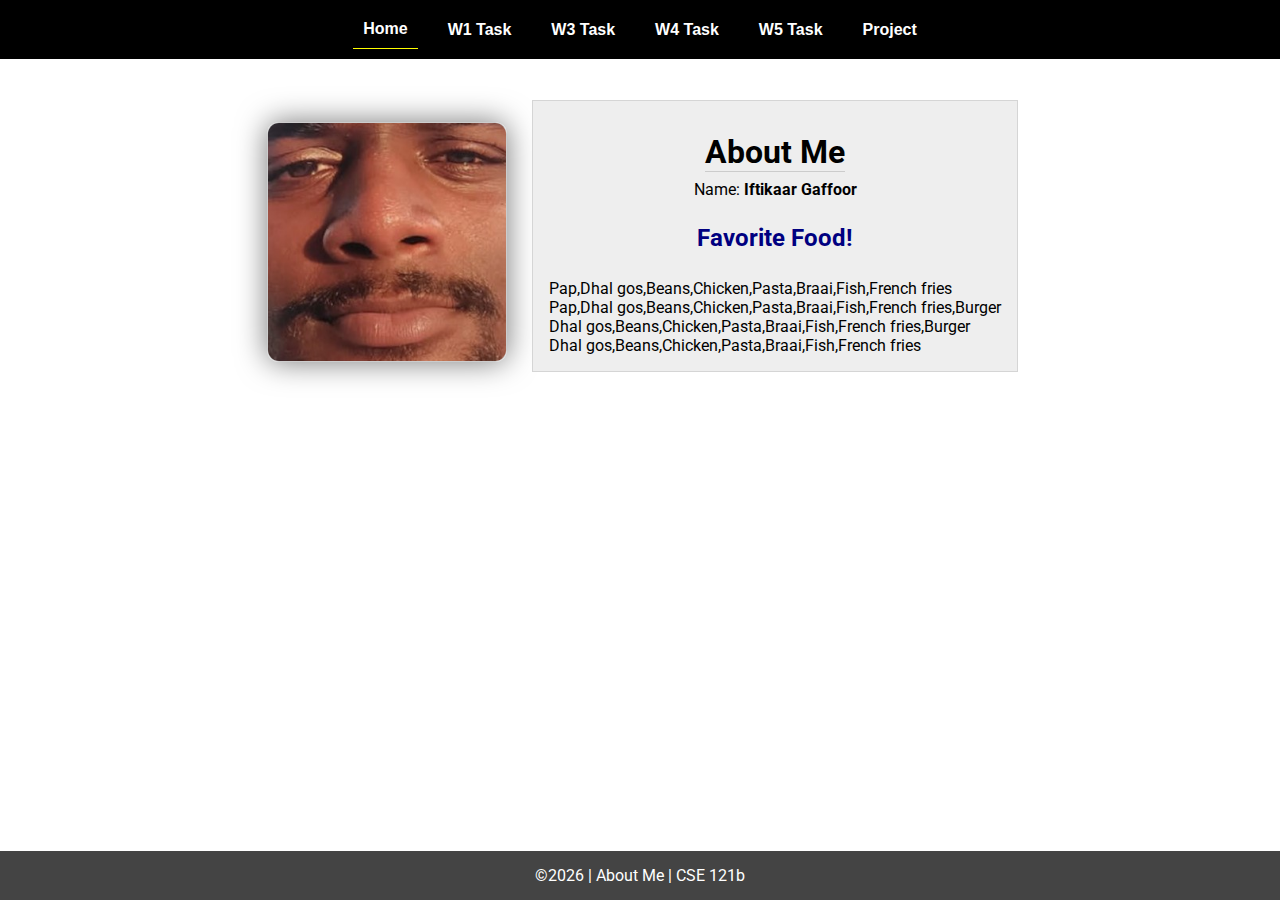
<file: index.html>
<!DOCTYPE html>
<html lang="en">

<head>
  <meta charset="UTF-8">
  <meta name="viewport" content="width=device-width, initial-scale=1.0">
  <title>About Me | CSE 121B | W02: Programming Tasks</title>
  <link rel="preconnect" href="https://fonts.googleapis.com">
  <link rel="preconnect" href="https://fonts.gstatic.com" crossorigin>
  <link href="https://fonts.googleapis.com/css2?family=Roboto:wght@400;600&display=swap"
    rel="stylesheet">
  <link rel="stylesheet" href="styles/main.css">
</head>

<body>
  <nav>
    <ul id="menu">
      <li><a id="toggleMenu">&equiv;</a></li>
      <li><a href="index.html" class="active">Home</a></li>
      <li><a href="w01-task.html">W1 Task</a></li>
      <li><a href="w03-task.html">W3 Task</a></li>
      <li><a href="w04-task.html">W4 Task</a></li>
      <li><a href="w05-task.html">W5 Task</a></li>
      <li><a href="project.html">Project</a></li>
    </ul>
  </nav>
  <main id="home">
    <picture>
      <img src="images/placeholder.png" alt="Placeholder Image">
    </picture>
    <section>
      <h1>About Me</h1>
      <div class="info">Name: <span id="name"></span></div>
      <h2>Favorite Food!</h2>
      <div class="block" id="food"></div>
    </section>
  </main>
  <footer>
    &copy;<span id="year"></span> | About Me | CSE 121b
  </footer>
  <script src="scripts/main.js"></script>
  <script src="scripts/w02-task.js"></script>
</body>

</html>
</file>
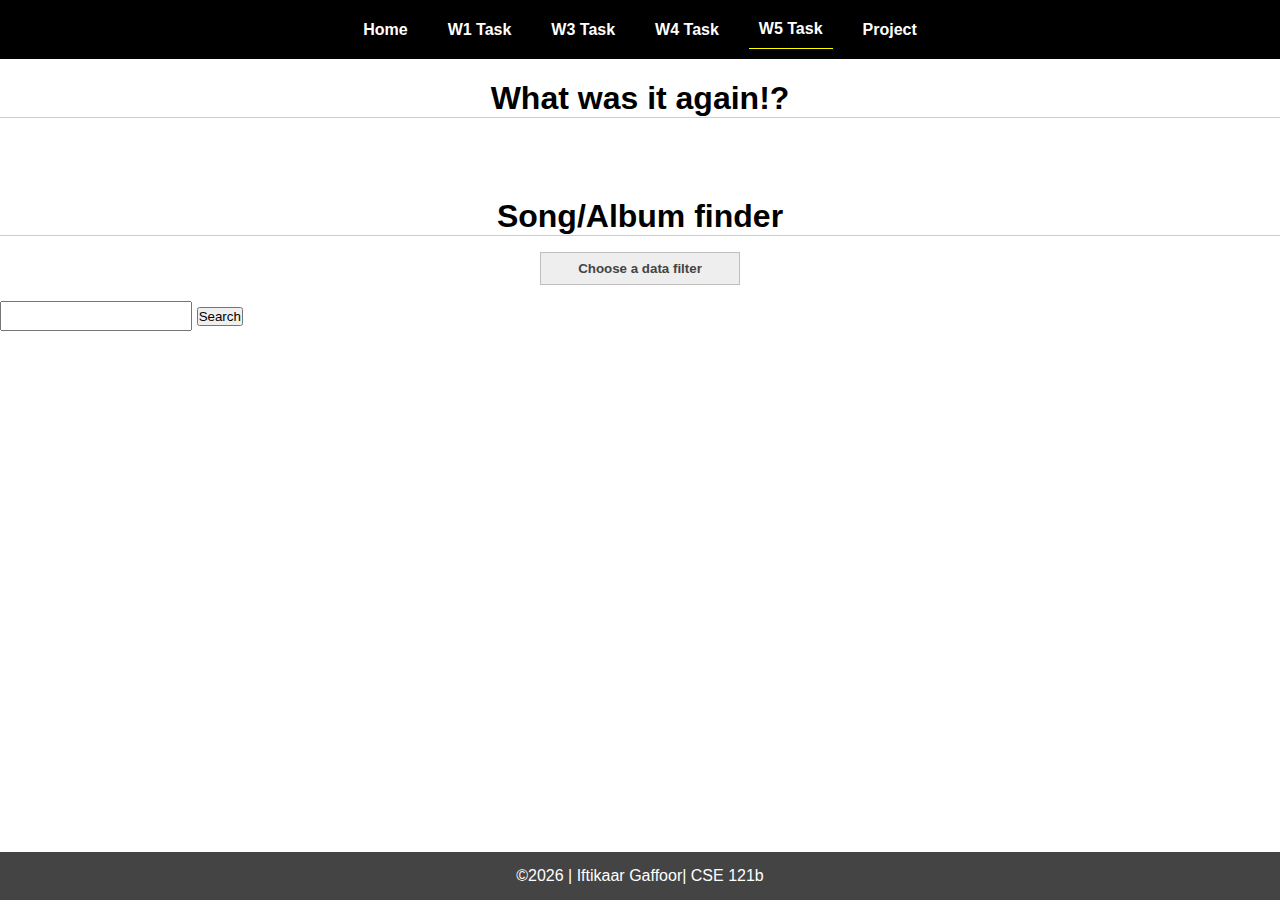
<file: project.html>
<!DOCTYPE html>
<html lang="en">
<head>
    <meta charset="UTF-8">
    <meta name="viewport" content="width=device-width, initial-scale=1.0">
    <script src="scripts/project.js" type="module" defer></script>
    <link rel="stylesheet" href="styles/main.css">
    <title>Project</title>
</head>
<body>
    <nav>
        <ul id="menu">
            <li><a id="toggleMenu">&equiv;</a></li>
            <li><a href="index.html">Home</a></li>
            <li><a href="w01-task.html">W1 Task</a></li>
            <li><a href="w03-task.html">W3 Task</a></li>
            <li><a href="w04-task.html">W4 Task</a></li>
            <li><a href="w05-task.html" class="active">W5 Task</a></li>
            <li><a href="project.html">Project</a></li>
        </ul>
    </nav>
    <main id="gridly">
        <h1>What was it again!?</h1>
        <h1>Song/Album finder</h1>
        <select id="sortBy" title="Choose a data filter.">
            <option value="" disabled selected>Choose a data filter</option>
            <option value="song">Songs</option>
            <option value="album">Album</option>
        </select>
        <input type="text" value="" id="name">
        <button id="search">Search</button>
    
    <div id="songs">
    </div>
</main>
<footer>
    &copy;<span id="year"></span> | Iftikaar Gaffoor| CSE 121b
</footer>
</body>
</html>
</file>
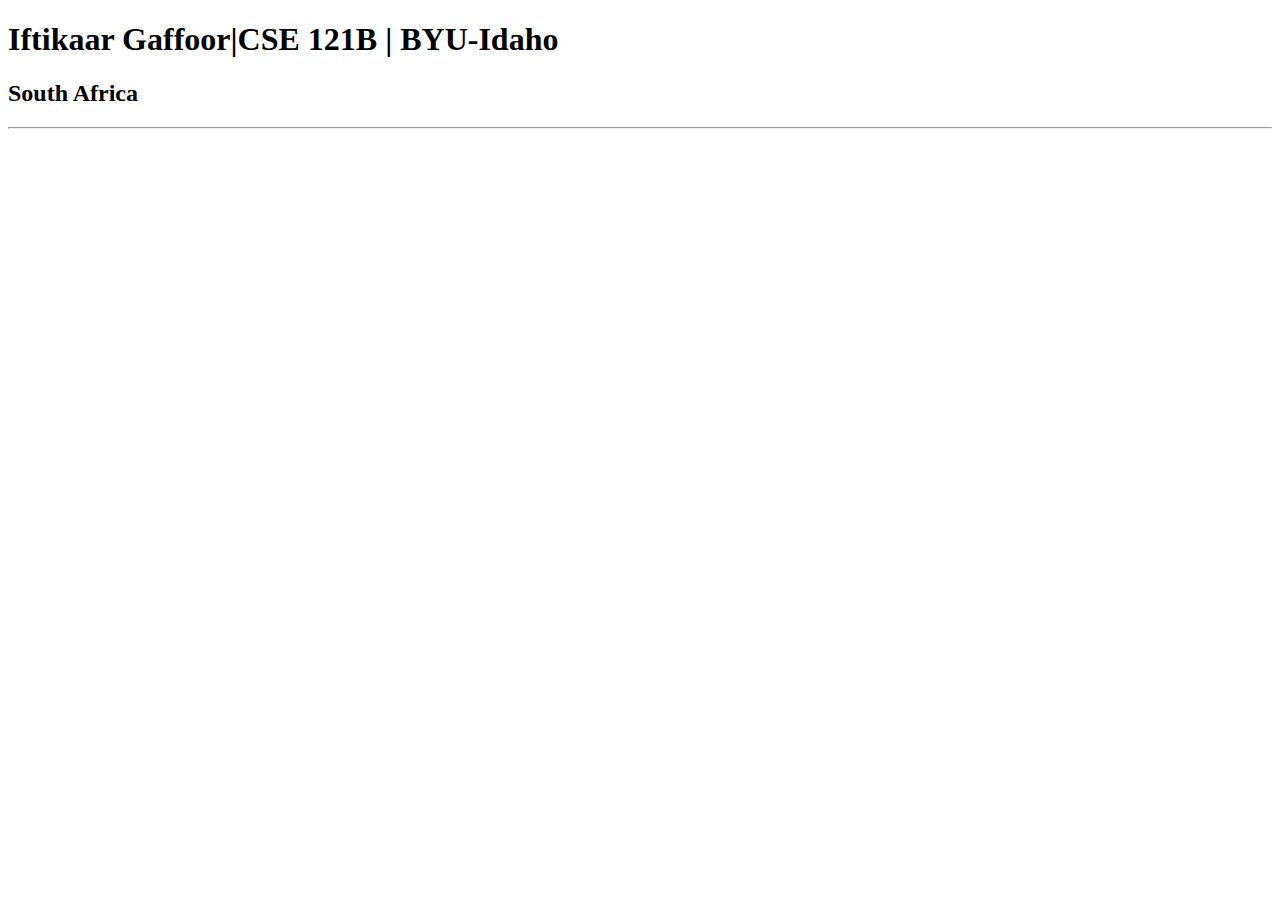
<file: test.html>
<!DOCTYPE html>
<html lang="en">
<head>
    <meta charset="UTF-8">
    <meta name="viewport" content="width=device-width, initial-scale=1.0">
    <title>Iftikaar Gaffoor|CSE 121B | BYU-Idaho</title>
</head>
<body>
    <h1>Iftikaar Gaffoor|CSE 121B | BYU-Idaho</h1>
    <h2>South Africa</h2>
    <hr>
</body>
</html>
</file>
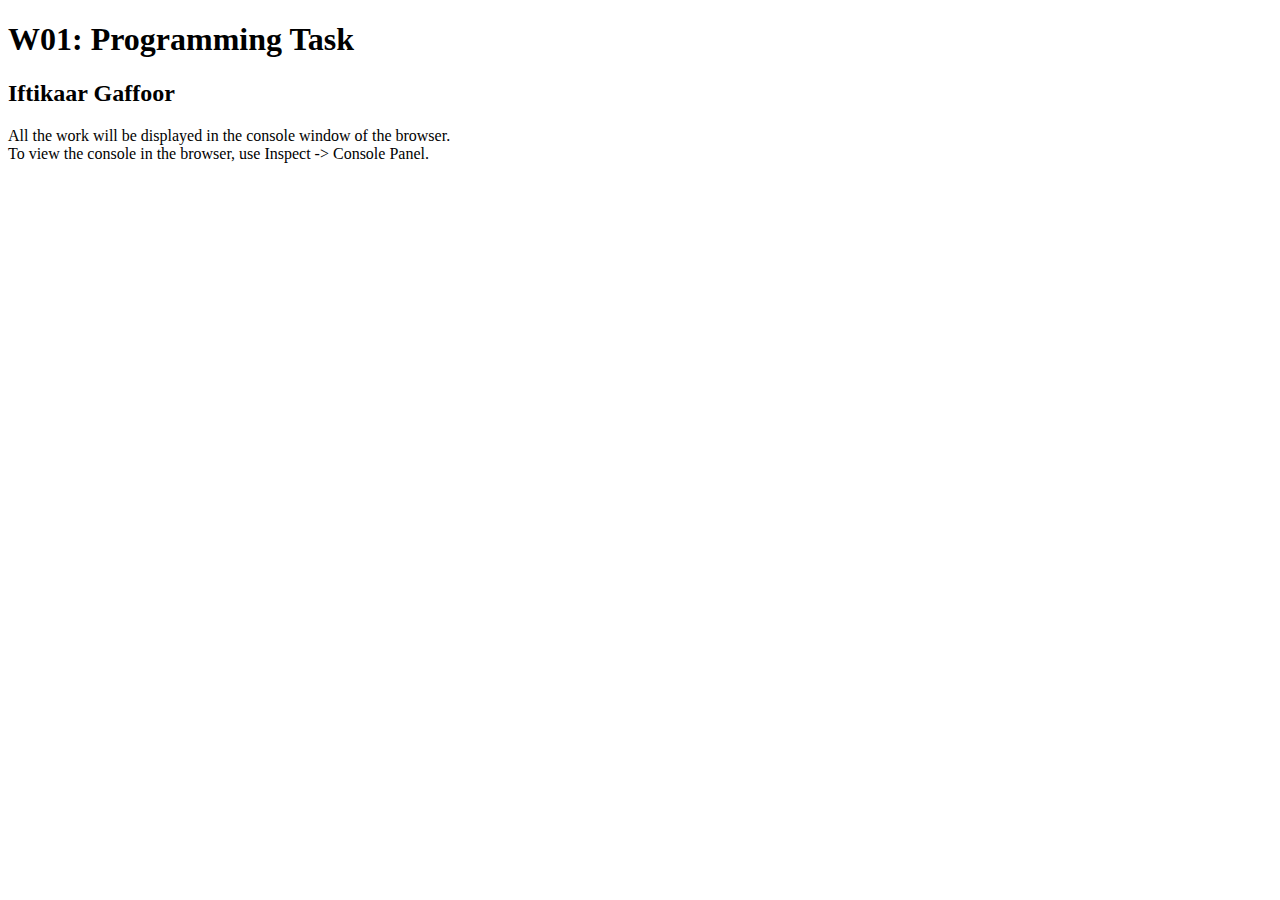
<file: w01-task.html>
<!DOCTYPE html>
<html lang="en">

<head>
  <meta charset="UTF-8">
  <meta name="viewport" content="width=device-width, initial-scale=1.0">
  <title>W01: Programming Task</title>
</head>

<body>
  <h1>W01: Programming Task</h1>
  <h2>Iftikaar Gaffoor</h2>
  <p>All the work will be displayed in the console window of the browser.
    <br>To view the console in the browser, use Inspect -> Console Panel.
  </p>

  <script src="w01-task.js"></script>

</body>
</html>
</file>
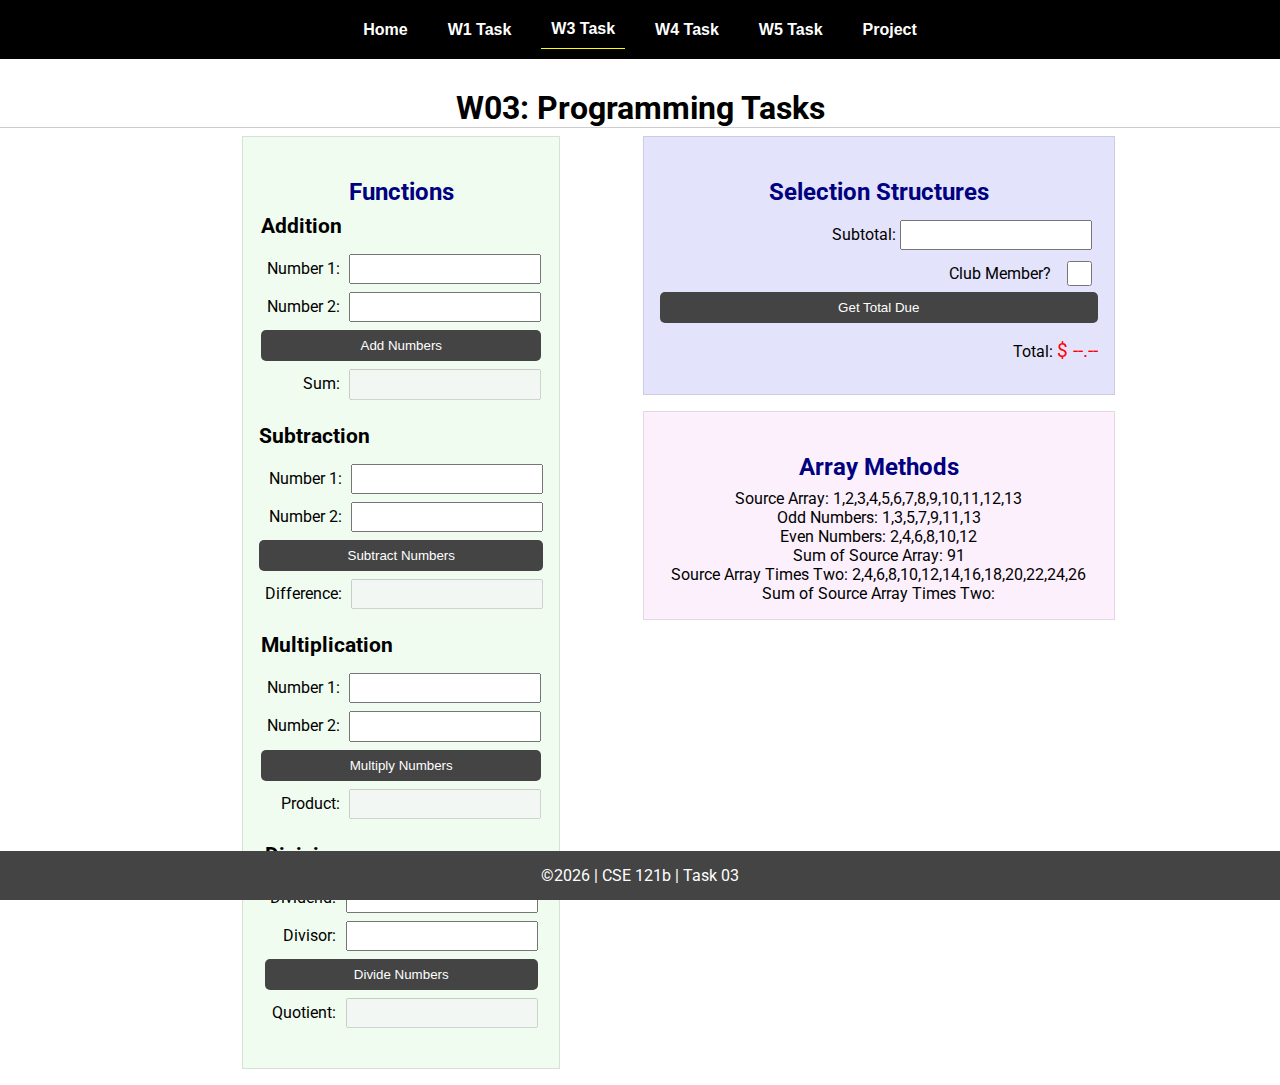
<file: w03-task.html>
<!DOCTYPE html>
<html lang="en">

<head>
    <meta charset="UTF-8">
    <meta name="viewport" content="width=device-width, initial-scale=1.0">
    <title>CSE 121b | W03: Programming Tasks</title>
    <link rel="preconnect" href="https://fonts.googleapis.com">
    <link rel="preconnect" href="https://fonts.gstatic.com" crossorigin>
    <link href="https://fonts.googleapis.com/css2?family=Roboto:wght@400;600&display=swap"
        rel="stylesheet">
    <link rel="stylesheet" href="styles/main.css">
</head>

<body>
    <nav>
        <ul id="menu">
            <li><a id="toggleMenu">&equiv;</a></li>
            <li><a href="index.html">Home</a></li>
            <li><a href="w01-task.html">W1 Task</a></li>
            <li><a href="w03-task.html" class="active">W3 Task</a></li>
            <li><a href="w04-task.html">W4 Task</a></li>
            <li><a href="w05-task.html">W5 Task</a></li>
            <li><a href="project.html">Project</a></li>
        </ul>
    </nav>>
    <header>
        <h1>W03: Programming Tasks</h1>
    </header>
    <main id="task3">
        <section id="section1">
            <h2>Functions</h2>
            <article>
                <h3>Addition</h3>
                <div>
                    <label for="add1">Number 1:</label>
                    <input type="text" id="add1" name="add1">
                </div>
                <div>
                    <label for="add2">Number 2:</label>
                    <input type="text" id="add2" name="add2">
                </div>
                <div>
                    <input type="button" id="addNumbers" value="Add Numbers">
                </div>
                <div>
                    <label for="sum">Sum:</label>
                    <input type="text" id="sum" name="sum" disabled>
                </div>
            </article>
            <article>
                <h3>Subtraction</h3>
                <div>
                    <label for="subtract1">Number 1:</label>
                    <input type="text" id="subtract1" name="subtract1">
                </div>
                <div>
                    <label for="subtract2">Number 2:</label>
                    <input type="text" id="subtract2" name="subtract2">
                </div>
                <div>
                    <input type="button" id="subtractNumbers" value="Subtract Numbers">
                </div>
                <div>
                    <label for="difference">Difference:</label>
                    <input type="text" id="difference" name="difference" disabled>
                </div>
            </article>
            <article>
                <h3>Multiplication</h3>
                <div>
                    <label for="factor1">Number 1:</label>
                    <input type="text" id="factor1" name="factor1">
                </div>
                <div>
                    <label for="factor2">Number 2:</label>
                    <input type="text" id="factor2" name="factor2">
                </div>
                <div>
                    <input type="button" id="multiplyNumbers" value="Multiply Numbers">
                </div>
                <div>
                    <label for="product">Product:</label>
                    <input type="text" id="product" name="product" disabled>
                </div>
            </article>
            <article>
                <h3>Division</h3>
                <div>
                    <label for="dividend">Dividend:</label>
                    <input type="text" id="dividend" name="dividend">
                </div>
                <div>
                    <label for="divisor">Divisor:</label>
                    <input type="text" id="divisor" name="divisor">
                </div>
                <div>
                    <input type="button" id="divideNumbers" value="Divide Numbers">
                </div>
                <div>
                    <label for="quotient">Quotient:</label>
                    <input type="text" id="quotient" name="quotient" disabled>
                </div>
            </article>
        </section>
        <div>
            <section id="section2">
                <h2>Selection Structures</h2>
                <label class="right">Subtotal:
                    <input type="number" id="subtotal" size="5">
                </label>
                <label class="middle right">
                    Club Member?
                    <input type="checkbox" id="member">
                </label>
                <div class="right">
                    <input type="button" id="getTotal" value="Get Total Due">
                </div>
                <div class="right">Total:
                    <span class="larger" id="total">$ --.--</span>
                </div>
            </section>
            <section id="section3">
                <h2>Array Methods</h2>
                <p>
                    Source Array: <span id="array"></span>
                </p>
                <p>
                    Odd Numbers: <span id="odds"></span>
                </p>
                <p>
                    Even Numbers: <span id="evens"></span>
                </p>
                <p>
                    Sum of Source Array: <span id="sumOfArray"></span>
                </p>
                <p>
                    Source Array Times Two: <span id="multiplied"></span>
                </p>
                <p>
                    Sum of Source Array Times Two: <span id="sumOfMultiplied"></span>
                </p>
            </section>
        </div>
    </main>
    <footer>
        &copy;<span id="year"></span> | CSE 121b | Task 03
    </footer>
    <script src="scripts/main.js"></script>
    <script>
        document.getElementById("year").innerHTML = new Date().getFullYear();
    </script>
    <script src="scripts/w03-task.js"></script>
</body>

</html>
</file>
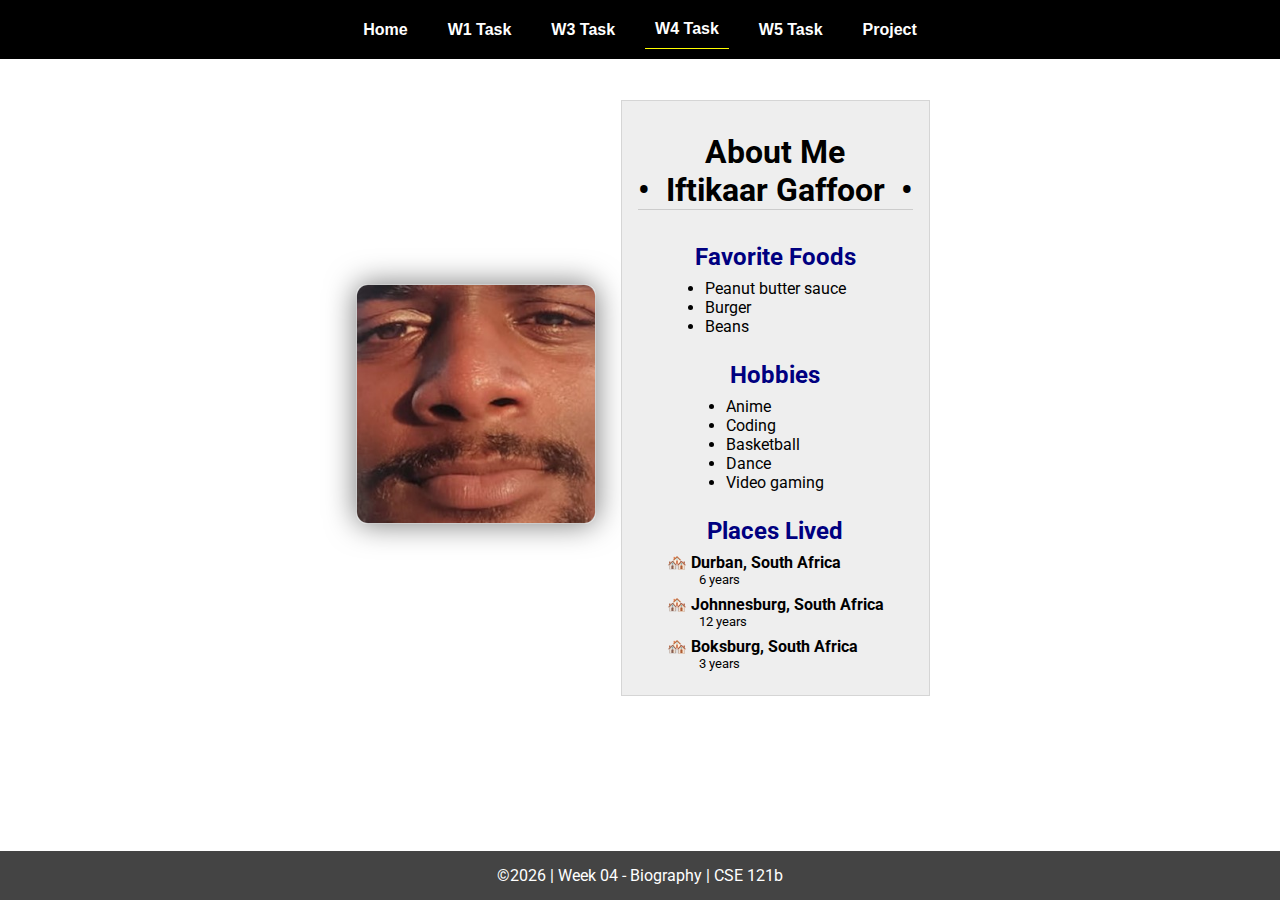
<file: w04-task.html>
<!DOCTYPE html>
<html lang="en">

<head>
  <meta charset="UTF-8">
  <meta name="viewport" content="width=device-width, initial-scale=1.0">
  <title>CSE 121b | W04: Programming Tasks</title>
  <link rel="preconnect" href="https://fonts.googleapis.com">
  <link rel="preconnect" href="https://fonts.gstatic.com" crossorigin>
  <link href="https://fonts.googleapis.com/css2?family=Roboto:wght@400;600&display=swap"
    rel="stylesheet">
  <link rel="stylesheet" href="styles/main.css">
</head>

<body>
  <nav>
    <ul id="menu">
      <li><a id="toggleMenu">&equiv;</a></li>
      <li><a href="index.html">Home</a></li>
      <li><a href="w01-task.html">W1 Task</a></li>
      <li><a href="w03-task.html">W3 Task</a></li>
      <li><a href="w04-task.html" class="active">W4 Task</a></li>
      <li><a href="w05-task.html">W5 Task</a></li>
      <li><a href="project.html">Project</a></li>
    </ul>
  </nav>
  <main id="home">
    <picture>
      <img id="photo" src="images/placeholder.png" alt="Placeholder Image">
    </picture>
    <section>
      <h1>About Me<br>• &nbsp;<span id="name"></span>&nbsp; •</h1>
      <h2>Favorite Foods</h2>
      <ul id="favorite-foods"></ul>
      <h2>Hobbies</h2>
      <ul id="hobbies"></ul>
      <h2>Places Lived</h2>
      <dl id="places-lived"></dl>
    </section>
  </main>

  <footer>
    &copy;<span id="year"></span> | Week 04 - Biography | CSE 121b
  </footer>
  <script src="scripts/main.js"></script>
  <script>
    document.getElementById("year").innerHTML = new Date().getFullYear();
  </script>
  <script src="scripts/w04-task.js"></script>
</body>

</html>
</file>
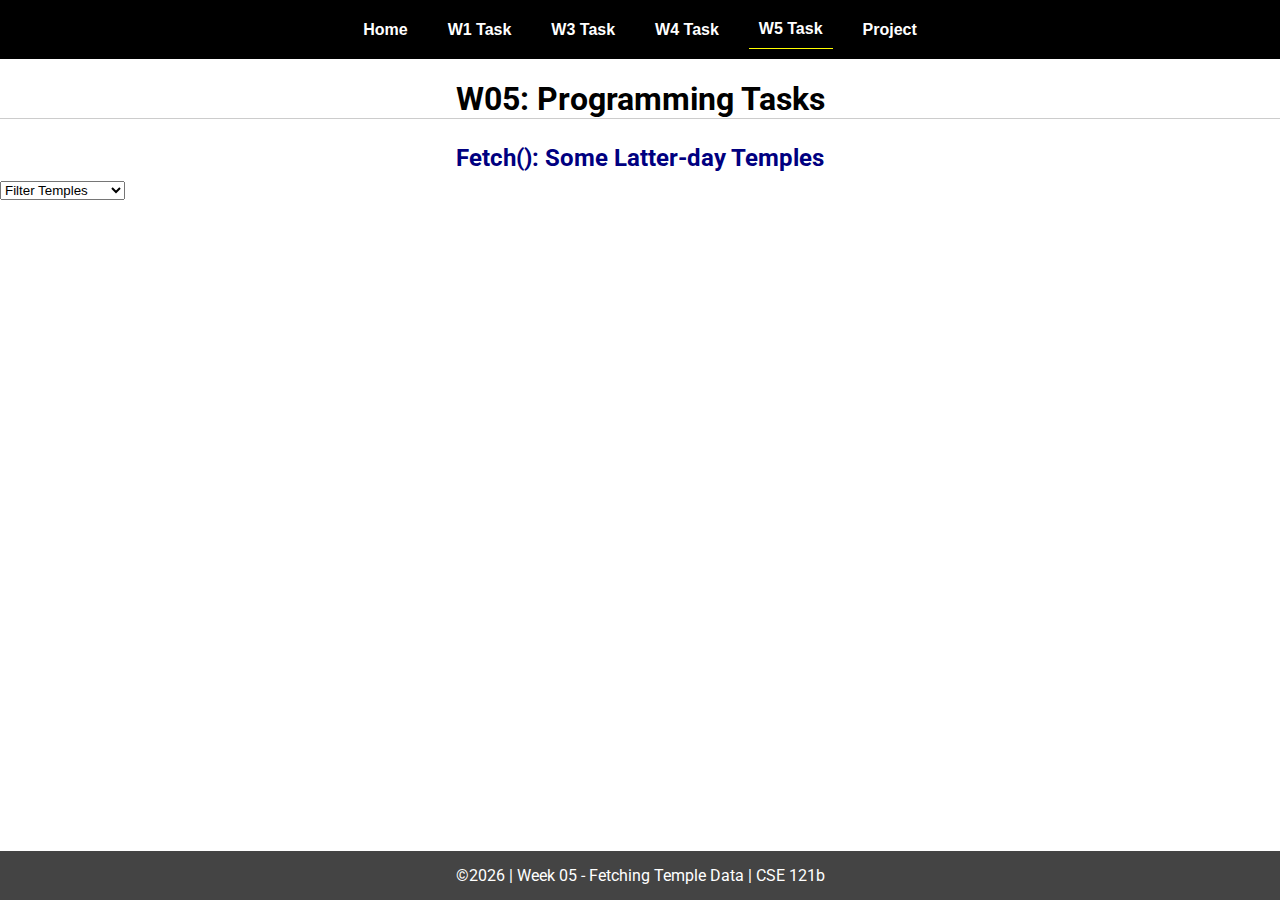
<file: w05-task.html>
<!DOCTYPE html>
<html lang="en">

<head>
  <meta charset="UTF-8">
  <meta name="viewport" content="width=device-width, initial-scale=1.0">
  <title>CSE 121b | W05: Programming Tasks</title>
  <link rel="preconnect" href="https://fonts.googleapis.com">
  <link rel="preconnect" href="https://fonts.gstatic.com" crossorigin>
  <link href="https://fonts.googleapis.com/css2?family=Roboto:wght@400;600&display=swap"
    rel="stylesheet">
  <link rel="stylesheet" href="styles/main.css">
</head>

<body>
  <nav>
    <ul id="menu">
      <li><a id="toggleMenu">&equiv;</a></li>
      <li><a href="index.html">Home</a></li>
      <li><a href="w01-task.html">W1 Task</a></li>
      <li><a href="w03-task.html">W3 Task</a></li>
      <li><a href="w04-task.html">W4 Task</a></li>
      <li><a href="w05-task.html" class="active">W5 Task</a></li>
      <li><a href="project.html">Project</a></li>
    </ul>
  </nav>
  <main id="gridly">
    <h1>W05: Programming Tasks</h1>
    <h2>Fetch(): Some Latter-day Temples</h2>

    <select id="filtered" title="Choose a data filter.">
      <option value="" disabled selected>Filter Temples</option>
      <option value="utah">Utah</option>
      <option value="notutah">Outside of Utah</option>
      <option value="older">Built Before 1950</option>
      <option value="all">No Filter</option>
    </select>

    <div id="temples">
    </div>
  </main>


  <footer>
    &copy;<span id="year"></span> | Week 05 - Fetching Temple Data | CSE 121b
  </footer>
  <script src="scripts/main.js"></script>
  <script>
    document.getElementById("year").innerHTML = new Date().getFullYear();
  </script>
  <script src="scripts/w05-task.js"></script>
</body>

</html>
</file>
<file: styles/main.css>
/* Universal Selector */
* {
    margin: 0;
    padding: 0;
    box-sizing: border-box;
}

/* HTML Selectors */
body {
    font-family: 'Roboto', Helvetica, sans-serif;
}

nav {
    background-color: black;
    width: 100%;
    position: fixed;
    top: 0;
}

nav ul {
    display: flex;
    flex-direction: column;
    align-items: center;
    max-width: -moz-fit-content;
    max-width: fit-content;
    margin: 0 auto;
}

nav ul li {
    flex: 1 1 auto;
}

nav ul li:first-child {
    display: block;
    font-size: 2rem;
}

nav ul li:first-child a {
    padding: 1px 10px;
}

nav ul li {
    display: none;
    list-style: none;
    margin: 10px;
}

nav ul li a {
    display: block;
    padding: 10px;
    text-decoration: none;
    font-weight: 600;
    color: white;
    text-align: center;
    font-family: 'Arial Narrow', Arial, sans-serif;
}

nav ul li a:hover {
    background-color: #efefef;
    color: black;
}

h1,
h2 {
    text-align: center;
    margin: 1rem 0 .5rem;
}

h1 {
    border-bottom: 1px solid #ccc;
}

#gridly h1 {
    margin-top: 80px;
}

h2 {
    font-size: 1.5rem;
    color: navy;
    text-align: center;
    margin-top: 25px;
}

h3 {
    font-size: 1.3rem;
    margin-bottom: 1rem;
}

header {
    margin-top: 70px;
}

picture {
    margin: 0 auto;
}

picture img {
    width: 240px;
    height: auto;
    border-radius: 5%;
    border: 1px solid #ccc;
    box-shadow: 0 0 30px #777;
}

section {
    display: flex;
    flex-direction: column;
    align-items: center;
    margin: 0 auto 1rem;
    border: 1px solid rgba(0, 0, 0, .1);
    padding: 1rem;
    background-color: #eee;
}

article {
    margin-bottom: 1rem;
}

article div {
    margin-bottom: .5rem;
    text-align: right;
}

label {
    padding: .35rem;
}

input {
    padding: .35rem;
}

input[type="button"] {
    padding: .5rem;
    background-color: #444;
    color: white;
    border: none;
    border-radius: 5px;
    cursor: pointer;
    width: 100%
}

input[type="checkbox"] {
    width: 25px;
    height: 25px;
}

dt {
    font-weight: 700;
}

dt::before {
    content: "🏘️ ";
}

dd {
    margin: 0 0 .5rem 2rem;
    font-size: smaller;
}

footer {
    background-color: #444;
    color: white;
    padding: 15px;
    text-align: center;
    width: 100%;
    position: fixed;
    bottom: 0;
}

/* Class Selectors */
.active {
    border-bottom: 1px solid yellow;
}

.open li {
    display: block;
}

.block {
    display: block;
}

.larger {
    font-size: larger;
    color: red;
}

.right {
    width: 100%;
    text-align: right;
}

.middle {
    display: flex;
    align-items: center;
    justify-content: right;
    gap: 1rem;
}

/* ID Selectors */

#home {
    margin-top: 125px;
    display: grid;
    grid-template-columns: 1fr;
    grid-gap: 20px;
    align-items: center;
    justify-content: center;
}


#section1 {
    background-color: rgb(225, 250, 225, .5);
}

#section2 {
    background-color: rgba(200, 200, 250, 0.5);

}

#section2 div {
    margin-bottom: 1rem;
}

#section3 {
    background-color: rgb(250, 225, 250, .5);
}

#sortBy {
    appearance: none;
    display: flex;
    padding: .5rem;
    background-color: #eee;
    color: #444;
    font-weight: 700;
    margin: 1rem auto;
    width: 200px;
    border: 1px solid rgba(0, 0, 0, .2);
    text-align: center;
}

#sortBy option:disabled {
    font-style: italic;
    padding: 1rem;
    background-color: #111;
    color: #eee;
}

#temples {
    display: grid;
    grid-template-columns: repeat(auto-fit, minmax(320px, 1fr));
    grid-gap: .5rem;
    align-items: center;
    margin-bottom: 3rem;
}

#temples article {
    height: 250px;
    margin: .5rem;
    border: 1px solid rgba(0, 0, 0, .1);
    padding: 1rem;
    background-color: #eee;
    display: flex;
    flex-direction: column;
    align-items: center;
    justify-content: center;
}

#temples h4 {
    color: navy;
    font-size: smaller;
}


#temples img {
    width: 250px;
    height: auto;
    box-shadow: 0 0 30px #777;
    margin: .5rem;
}

/* Media Queries */
@media only screen and (min-width: 32.5em) {
    nav ul {
        flex-direction: row;
    }

    nav ul li:first-child {
        display: none;
    }

    nav ul li {
        display: block;
    }

    section {
        min-width: 300px;
    }

    #home {
        margin: 100px auto 20px;
        grid-template-columns: 250px 1fr;
        max-width: -moz-fit-content;
        max-width: fit-content;
    }

    #task3 {
        display: grid;
        grid-template-columns: 1fr 1fr;
        grid-gap: 5px;
        margin: 0 auto;
        max-width: 950px;
    }

}
</file>
